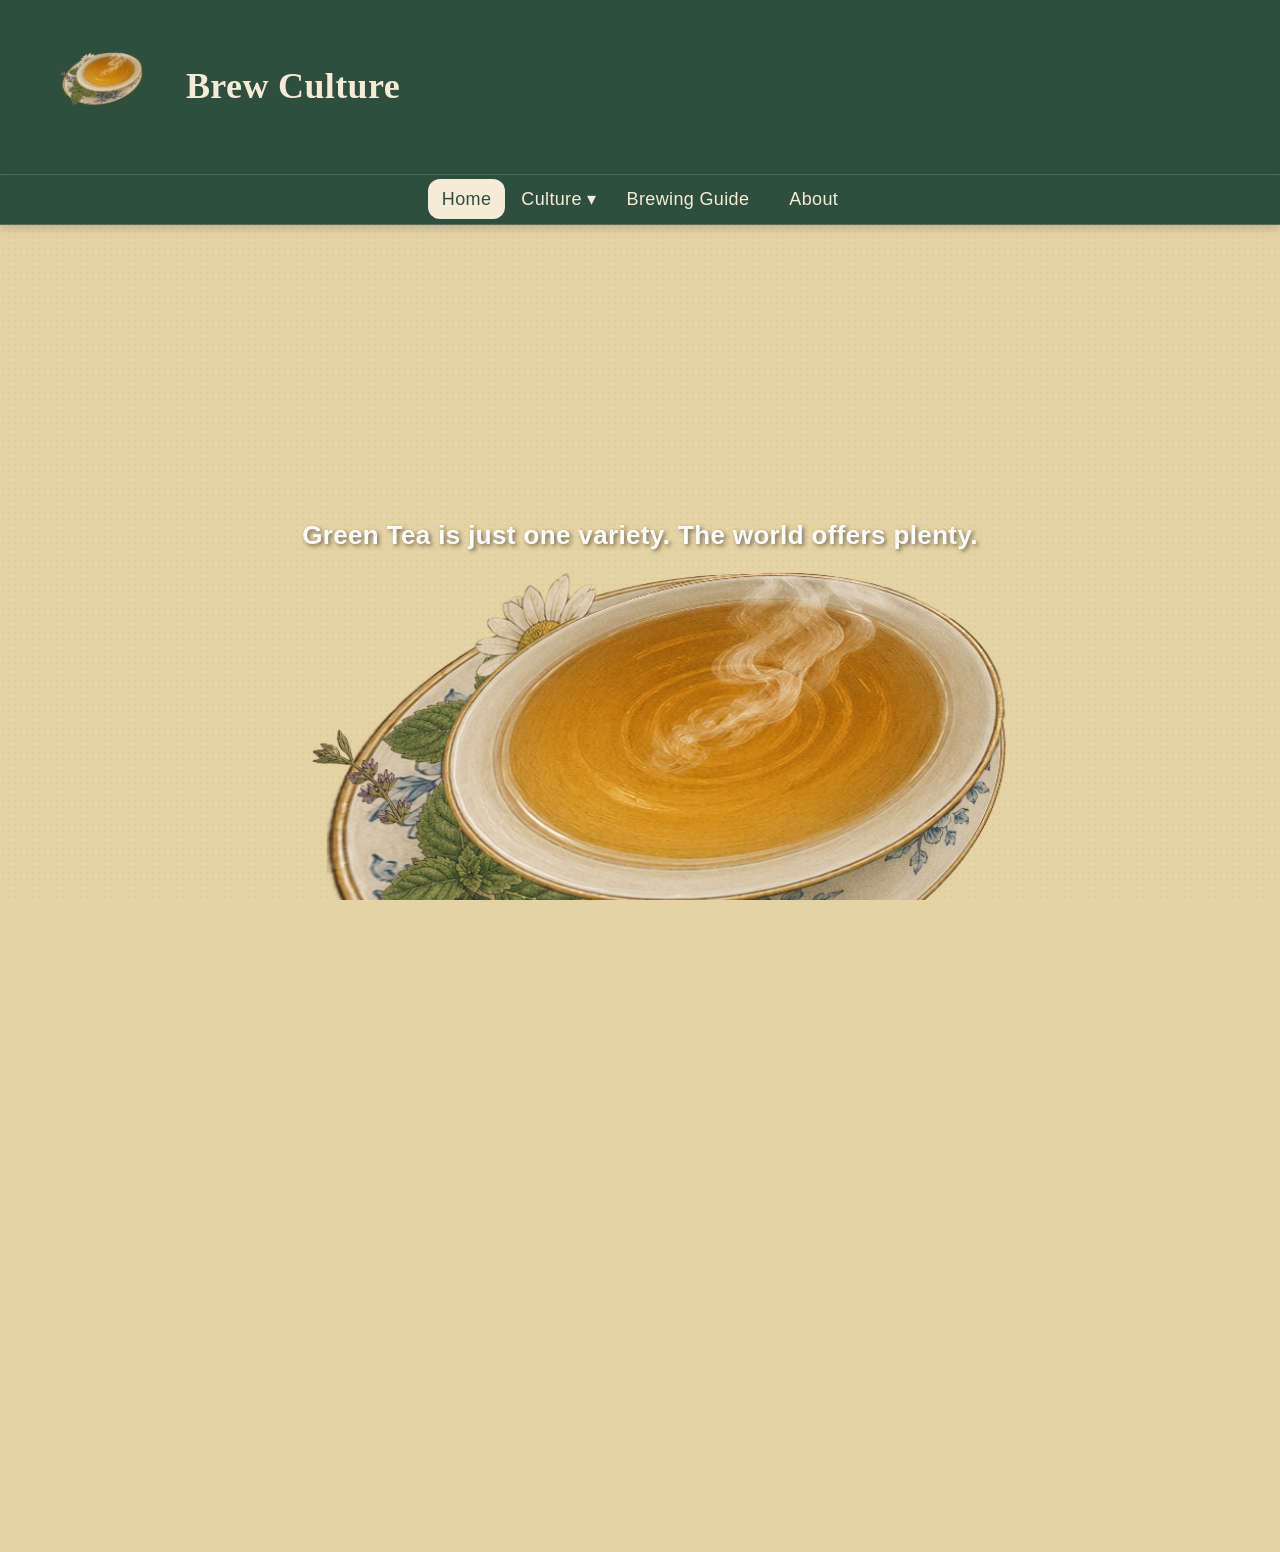
<file: index.html>
<!DOCTYPE html><html lang = "en">
<head>
    <meta charset="UTF-8">
    <meta name="viewport" content="width = device-width, initial-scale = 1.0">
    <link rel="stylesheet" href="css/style.css">
    <title>Brew Culture: Guide to Tea</title>
    <link rel="icon" type="image/x-icon" href="images/tea_logo.png">

</head>

<body>  
    <header>
        <div class="brand">
            <a href="index.html">
                    <img src="images/tea_logo.png" alt="Brew Culture logo">
                <h1>Brew Culture</h1>
            </a>
        </div>
    </header>
    <nav>
        <ul>
            <li><a href="index.html" class="active">Home</a></li>  
            <li class="dropdown">
                <button class="dropbtn">Culture ▾</button>
                <div class="dropdown-content">
                    <a href="tea_regions.html">Regional Variations</a>
                    <a href="tea_history.html">History</a>
                </div>
            </li>
            <li><a href="brew.html">Brewing Guide</a></li>
            <li><a href="about.html">About</a></li>
        </ul>
    </nav>


        <div class="hero-banner">
            <img src="images/tea_logo.png" alt="Tea leaves and cup" class="hero-image">
            <div class="overlay-text">Green Tea is just one variety. The world offers plenty.</div>
        </div>


    <footer>
        <div class = "socials">
            <p>Socials for view:</p>
            <a href="https://github.com/JeanRainer/Final_projectV1">
                <img src="images/tea_logo.png" alt="Facebook icon" class="social-icon">
            </a>
            <a href="index.html">
                <img src="images/tea_logo.png" alt="GitHub icon" class="social-icon">
            </a>
        </div>
        <div class="copyright">
            <p>&copy; 2026 Brew Culture.</p>
        </div>
    </footer>
</body>
</html>
</file>
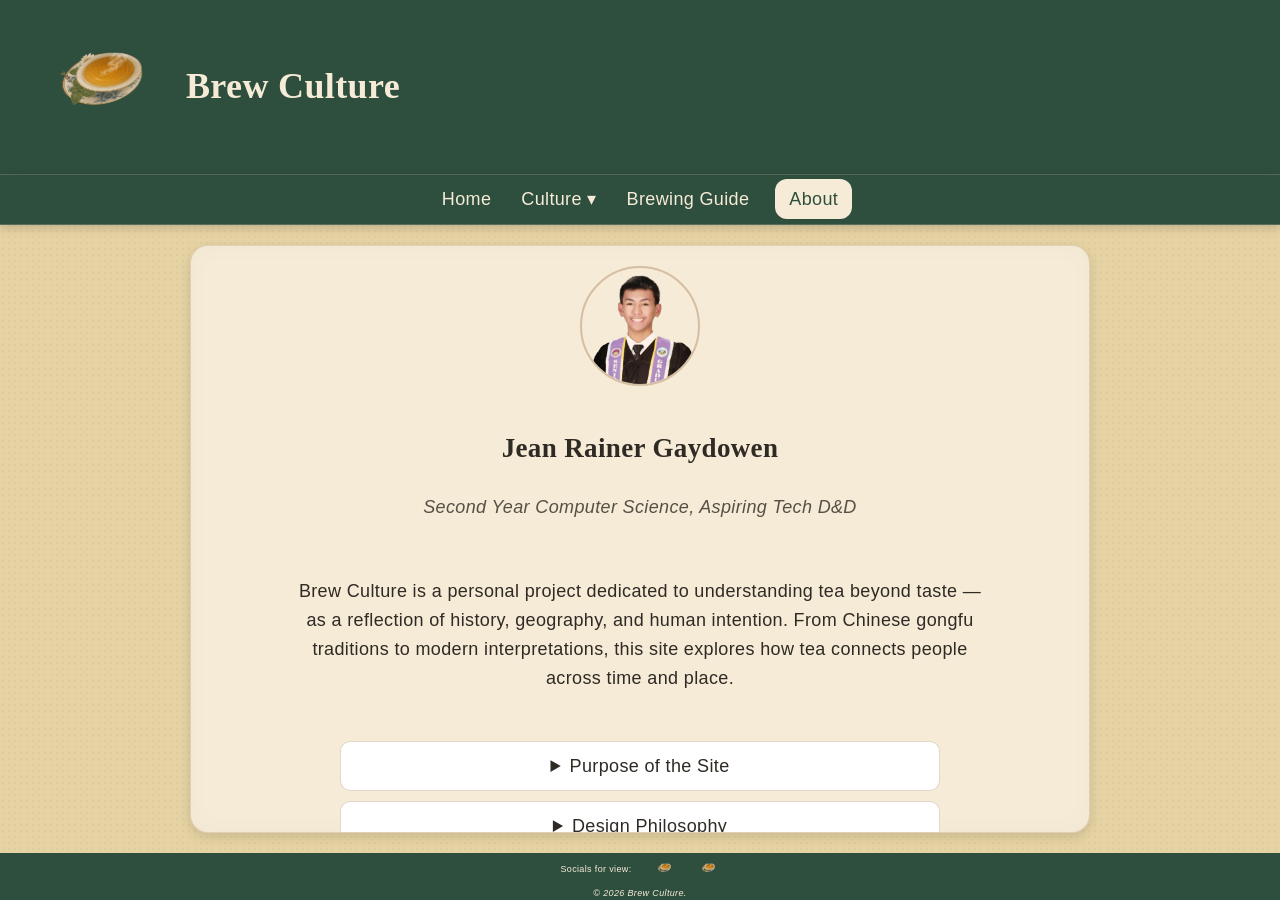
<file: about.html>
<!DOCTYPE html> <html lang = "en">
<head>
    <meta charset = "UTF-8">
    <meta name = "viewport" content = "width = device-width, initial-scale = 1.0">
    <link rel = "stylesheet" href = "css/style.css">
    <title>Brew Culture: Guide to Tea</title>
    <link rel="icon" type="image/x-icon" href="images/tea_logo.png">
</head>

<body>
    <header>
        <div class="brand">
            <a href="index.html"">
                    <img src="images/tea_logo.png" alt="Brew Culture logo">
                <h1>Brew Culture</h1>
            </a>
        </div>
    </header>
    <nav>
        <ul>
            <li><a href="index.html">Home</a></li>  
            <li class="dropdown">
                <button class="dropbtn">Culture ▾</button>
                <div class="dropdown-content">
                    <a href="tea_regions.html">Regional Variations</a>
                    <a href="tea_history.html">History</a>
                </div>
            </li>
            <li><a href="brew.html">Brewing Guide</a></li>
            <li><a href="about.html" class="active">About</a></li>
        </ul>
    </nav>

<main>
  <section class="about-header">
    <img src="images/profile_photo.png" alt="Author photo" class="profile-img">
    <h2>Jean Rainer Gaydowen</h2>
    <p class="tagline">Second Year Computer Science, Aspiring Tech D&D</p>
  </section>

  <section class="about-body">
    <p>
      Brew Culture is a personal project dedicated to understanding tea beyond
      taste — as a reflection of history, geography, and human intention.
      From Chinese gongfu traditions to modern interpretations, this site
      explores how tea connects people across time and place.
    </p>
  </section>

  <section class="about-sections">
    <details>
      <summary>Purpose of the Site</summary>
      <p>
        This site exists to document and present tea culture in a way that is
        accessible yet respectful to its origins. It focuses on clarity,
        simplicity, and cultural depth rather than commercial trends.
      </p>
    </details>

    <details>
      <summary>Design Philosophy</summary>
      <p>
        The visual design is inspired by traditional East Asian aesthetics—
        soft tones, paper-like textures, and minimal structure. The goal is to
        create a calm reading experience, similar to observing a painting or
        preparing tea.
      </p>
    </details>

    <details>
      <summary>Future Direction</summary>
      <p>
        Brew Culture aims to expand into regional studies, detailed brewing
        techniques, and cross-cultural comparisons, building a quiet archive
        of tea knowledge over time.
      </p>
    </details>

  <div class = "ai-disclaimer">
    <h4>AI Assistance Disclaimer</h4>
    <p>
      Note: This site is a personal project and not affiliated with any tea
      company. It is intended for educational and cultural exploration only.
    </p>
  </div>
</main>

    <footer>
        <div class = "socials">
            <p>Socials for view:</p>
            <a href="index.html">
                <img src="images/tea_logo.png" alt="Facebook icon" class="social-icon">
            </a>
            <a href="index.html">
                <img src="images/tea_logo.png" alt="GitHub icon" class="social-icon">
            </a>
        </div>
        <div class="copyright">
            <p>&copy; 2026 Brew Culture.</p>
        </div>
    </footer>
</body>
</html>
</file>
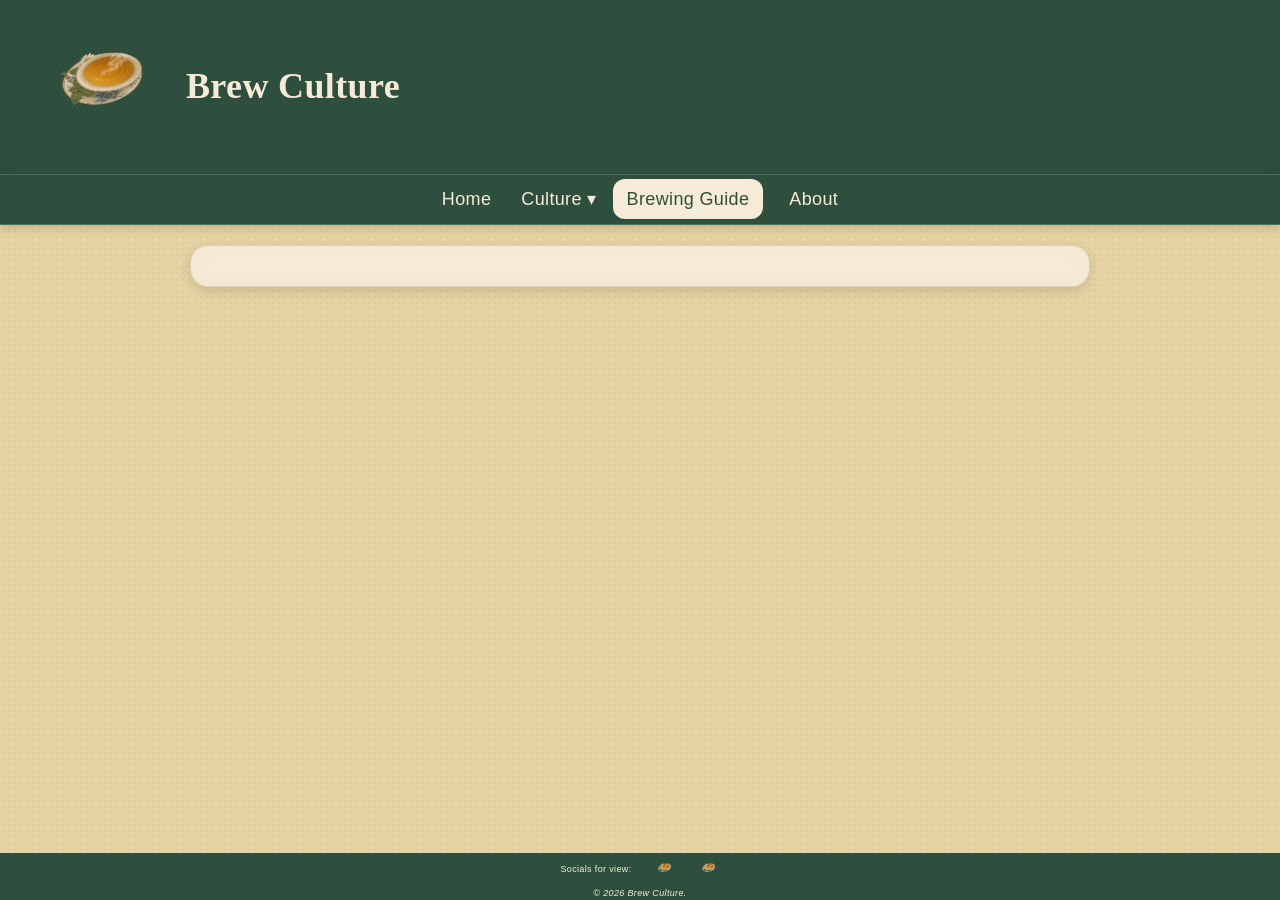
<file: brew.html>
<!DOCTYPE html> <html lang = "en">
<head>
    <meta charset = "UTF-8">
    <meta name = "viewport" content = "width = device-width, initial-scale = 1.0">
    <link rel = "stylesheet" href = "css/style.css">
    <title>Brew Culture: Guide to Tea</title>
    <link rel="icon" type="image/x-icon" href="images/tea_logo.png">
</head>

<body>
    <header>
        <div class="brand">
            <a href="index.html"">
                    <img src="images/tea_logo.png" alt="Brew Culture logo">
                <h1>Brew Culture</h1>
            </a>
        </div>
    </header>
    <nav>
        <ul>
            <li><a href="index.html">Home</a></li>  
            <li class="dropdown">
                <button class="dropbtn">Culture ▾</button>
                <div class="dropdown-content">
                    <a href="tea_regions.html">Regional Variations</a>
                    <a href="tea_history.html">History</a>
                </div>
            </li>
            <li><a href="brew.html" class="active">Brewing Guide</a></li>
            <li><a href="about.html">About</a></li>
        </ul>
    </nav>
    <main>


    </main>
    <!--sticky breadcrumb, step 1 > step 2-->
    <!-- #section -->
    <!--inline copyright unto photos-->
    <footer>
        <div class = "socials">
            <p>Socials for view:</p>
            <a href="index.html">
                <img src="images/tea_logo.png" alt="Facebook icon" class="social-icon">
            </a>
            <a href="index.html">
                <img src="images/tea_logo.png" alt="GitHub icon" class="social-icon">
            </a>
        </div>
                <div class="copyright">
            <p>&copy; 2026 Brew Culture.</p>
        </div>
    </footer>
</body>
</html>
</file>
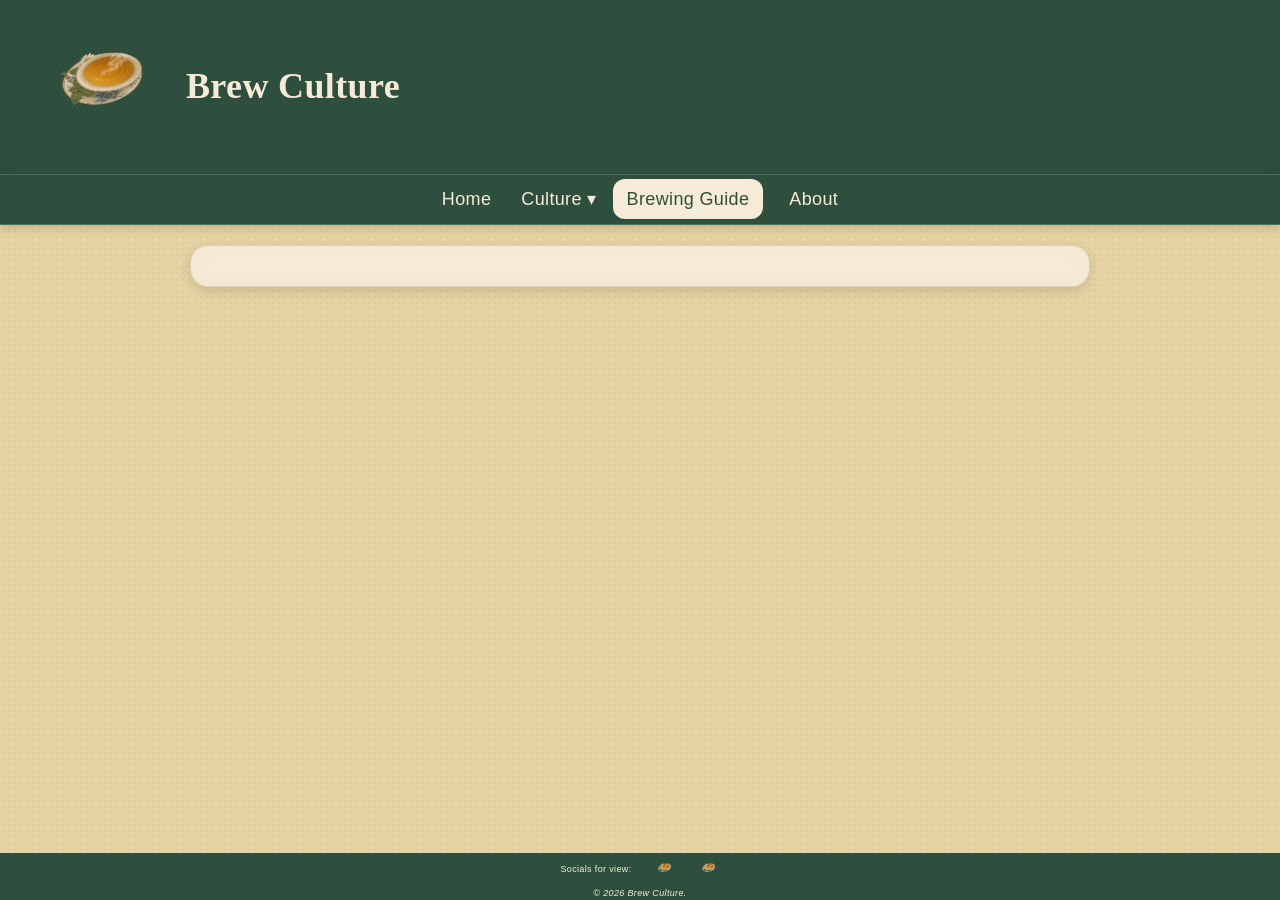
<file: tea_India.html>
<!DOCTYPE html><html lang = "en">
<head>
    <meta charset="UTF-8">
    <meta name="viewport" content="width = device-width, initial-scale = 1.0">
    <link rel="stylesheet" href="css/style.css">
    <title>Brew Culture: Guide to Tea</title>
    <link rel="icon" type="image/x-icon" href="images/tea_logo.png">

</head>

<body>  
    <header>
        <div class="brand">
            <a href="index.html"">
                    <img src="images/tea_logo.png" alt="Brew Culture logo">
                <h1>Brew Culture</h1>
            </a>
        </div>
    </header>
    <nav>
        <ul>
            <li><a href="index.html">Home</a></li>  
            <li class="dropdown">
                <button class="dropbtn">Culture ▾</button>
                <div class="dropdown-content">
                    <a href="tea_regions.html">Regional Variations</a>
                    <a href="tea_history.html">History</a>
                </div>
            </li>
            <li><a href="brew.html"  class="active">Brewing Guide</a></li>
            <li><a href="about.html">About</a></li>
        </ul>
    </nav>


<main>
    
    </main>
        

    <footer>
        <div class = "socials">
            <p>Socials for view:</p>
            <a href="index.html">
                <img src="images/tea_logo.png" alt="Facebook icon" class="social-icon">
            </a>
            <a href="index.html">
                <img src="images/tea_logo.png" alt="GitHub icon" class="social-icon">
            </a>
        </div>
        <div class="copyright">
            <p>&copy; 2026 Brew Culture.</p>
        </div>
    </footer>
</body>
</html>
</file>
<file: css/style.css>
html, body {
    margin: 0;
    height: 100%;
    padding: 0;
    overflow: hidden;
}

*, *::before, *::after {box-sizing: border-box;}

html{font-size: 62.5%; /* Sets base to 10px */}

/*    overflow: hidden; for hero page*/
body {
    font-family: 'Public Sans', sans-serif;
    line-height: 1.6;
    letter-spacing: 0.02em;
    font-size: 1.8rem; /* Now 1.8rem = 18px */

    display: flex;
    flex-direction: column;
    min-height: 100vh; /* Takes up full screen height */

    background-color: #E6D3A3;
    color: #2F2A24;

    /* subtle paper texture illusion */
    background-image: radial-gradient(rgba(0,0,0,0.03) 1px, transparent 1px);
    background-size: 6px 6px;
}

h1, h2, h3 {
  font-family: 'Lora', serif;
  font-weight: 600;
}

header {
    display: flex;
    align-items: center;
    justify-content:left;
    padding: 12px 24px; /* 12px top/bottom, 24px left/right */ 
    width: 100%;
    /* Colors & Style */
    background-color: #2F4F3E; /* The dark green covers everything */
    box-shadow: 0 2px 10px rgba(0,0,0,0.2);

    border-bottom: 1px solid rgba(245, 235, 215, 0.2);
}
header img {
    width: 150px;
    height: auto;
    display: block;
}
@media (max-width: 480px) {
    header img {
        width: 120px;
    }
}
@media (max-width: 768px) {
  .dropdown-content {
    position: static; /* becomes part of flow */
    transform: none;
    opacity: 1;
    display: none;
    box-shadow: none;
  }
  nav a,
.dropdown > button {
  display: flex;
  align-items: center;
  height: 40px; /* enforce consistency */
}

  .dropdown.active .dropdown-content {
    display: block;
  }
}

.brand a {
    text-decoration: none;
    color:#F5EBD7;
    display: flex;
    align-items: center;
    gap: 12px;

    /* subtle hover motion */
    transition: transform 0.2s ease, opacity 0.2s ease;
    will-change: transform;
}
.brand a:hover {
    transform: translateY(-1px);
    opacity: 0.9;
}

/* NAVBAR — lacquered tea tray feel */
nav {

  flex-wrap: wrap;
  align-items: center;

        position: relative;
    z-index: 1000;
    background-color: #2F4F3E;
    box-shadow: 0 2px 10px rgba(0,0,0,0.2);

    /* thin elegant border line */
    border-bottom: 1px solid rgba(245, 235, 215, 0.2);
}
nav > * {
  flex: 0 0 auto; /* prevents stretching weirdly */
}
nav a {
    text-decoration: none;
    color: #F5EBD7;
    padding: 10px 14px;
    border-radius: 12px;
    position: relative;
    transition: all 0.25s ease;
    will-change: transform;
}

nav a:hover {
    color: #A67C52;
}
nav a.active {
    background-color: #F5EBD7; /* Cream background */
    color: #2F4F3E;            /* Dark green text */
    font-weight: 500;          /* Slightly bolder */
    pointer-events: none;      /* Optional: prevents clicking the link you're already on */
}

nav ul {
    list-style: none;
    display: flex;
    justify-content: safe center;
    align-items: center;
    gap: 12px;
    padding: 0;
    margin: 0;
    flex-wrap: wrap;
}

/* 1. Container - Sit inside the Flex UL */
.dropdown {
display: flex;
}
.dropdown > button {
  all: unset; /* removes default button styles */
  display: flex;
  align-items: center;
  justify-content: center;

  height: 100%;
  cursor: pointer;

   font-size: 18px;
  border: none;
  outline: none;
  color: #F5EBD7;
  padding: 10px 4px; /* Matches your nav a padding */
  background-color: inherit;
  font-family: inherit; 
  margin: 0;

    cursor: pointer;
  transition: all 0.25s ease;
}


/* 3. Hover State */
.dropdown:hover .dropbtn {
  background-color: rgba(245, 235, 215, 0.1); /* Subtle highlight */
  color: #A67C52;
  
}

/* 4. Dropdown Content - Positioned accurately */
.dropdown-content {
  display: none;
  position: absolute;
  top: 100%; /* Sits exactly below the button */
  background-color: #2F4F3E;
  min-width: 200px;
  box-shadow: 0 10px 25px rgba(0,0,0,0.3);
  border-radius: 12px;
  padding: 10px 4px; /* Matches your nav a padding */
  
  /* Transition setup */
  opacity: 0;
  transform: translateY(10px);
  transition: all 0.2s ease;
}

/* 5. Show Menu */
.dropdown:hover .dropdown-content {
    display: block;
    opacity: 1;
    transform: translateY(0);
}


/* MAIN CONTENT */
main {
    display: flex;
    flex-direction: column;
    align-items:safe center;
    text-align:center;

    background-color: #F5EBD7;
    color: #2F2A24;

    border-radius: 18px;

box-shadow:
    0 4px 12px rgba(0,0,0,0.12),
    inset 0 0 20px rgba(166,124,82,0.04);

border: 1px solid rgba(166, 124, 82, 0.25);

    width: min(900px, 90%);
    margin: 20px auto;
    padding: 20px;

    max-height: 80vh;
    overflow-y: auto;
}

/* SCROLLBAR */
::-webkit-scrollbar {
  -webkit-appearance:none;
}
/* DISCLAIMER */
.ai-disclaimer {
    background: rgba(166, 124, 82, 0.08);
    border: 1px solid rgba(166, 124, 82, 0.3);
    color: #5C5145;
    border-radius: 10px;

    /* inner softness */
    box-shadow: inset 0 0 12px rgba(166, 124, 82, 0.1);
    padding: 10px 4px;
}

.ai-disclaimer h4 {
    margin: 0 0 8px;
    color: #2F4F3E;
    text-align: center;
}

.ai-disclaimer p {
    margin: 0;
    font-size: 0.95rem;
    line-height: 1.6;
}

/* FOOTER */
footer {
    margin-top: auto;

    background: #2F4F3E;
    color: #F5EBD7;
    text-align: center;

    font-size: 0.9rem;
    
}<!--section for socials, fb & github
Hero banner is still necessary-->


.hero-banner { 
  position: relative; /* Anchor for absolute overlay text positioning */
  width: 100%;        /* Spans the full width of its area */
  overflow: hidden; 
}

.overlay-text {
  position: absolute; /* Takes the text out of the normal flow */
  top: 60%;           /* Moves it down 60% from the top */
  left: 50%;          /* Moves it 50% from the left */
  transform: translate(-50%, -60%); /* Centers it perfectly */
  
  color: white;       /* Make it readable */

  text-align: center;
  width: 90%;         /* Prevents text from hitting the very edge on mobile */
  font-size: 4vw;  

  font-size: 26px;
  font-weight: bold;
  text-shadow: 2px 2px 4px rgba(0,0,0,0.5); /* Helps against busy backgrounds */
}

/* Make the image scale fluidly */
.hero-image {
  width: 100%;        /* Forces image to stretch to container width */
  max-width: 100%;    /* Prevent image from blowing up past its native width */
  height: auto;       /* Maintains perfect original aspect ratio proportions */
  display: block;     /* Eliminates default inline gaps underneath images */
}



footer .socials {
    display: flex;
    justify-content: center;
    gap: 20px;
}
footer .copyright p {
    margin: 0;
    font-size: 0.9rem;
    color: #F5EBD7;
    font-style: italic;
}
footer .socials img {
    width: auto;
    height: 24px;
        transition: transform 0.2s ease, opacity 0.2s ease;
    will-change: transform;
}
footer .socials a {
    display: flex;
    align-items: center;
    gap: 8px;
}
footer .socials a:hover img {
    transform: translateY(-2px);
    opacity: 0.9;
}


.breadcrumbs{
    padding: 12px 24px;
    font-size: 0.9rem;
    color: #2F4F3E;
    background-color: #F5EBD7; /* Soft cream background */
}

.breadcrumbs a {
    text-decoration: none;
    font-size: medium;
    font-weight: 600;
    color: #A67C52; /* Use your accent color */
    margin: 0 5px;
}

.breadcrumbs span {
    color: #2F4F3E;
    opacity: 0.6;
}



main {
    max-width: 900px;
    margin: 20px auto;
}

/* Header */
.about-header {
    text-align:center;
    margin-bottom: 20px;
}
.about-body{
    width: 80%;
}
.about-sections{
    width: 70%;
}

.profile-img {
    width: 120px;
    height: 120px;
    object-fit: cover;
    border-radius: 50%;
    margin-bottom: 10px;

    border: 2px solid rgba(166,124,82,0.4);
}
.section-img{
    height: 360px;
        width:  100%;
    max-width:100%;
    object-fit: cover;
    margin-bottom: 10px;

    border: 2px solid rgba(166,124,82,0.4);
}
@media (max-width: 480px) {
    .section-img {
        height: 250px; /* Shorter image for smaller screens */
    }
}
/* Tablet: 2 columns */
@media (min-width: 600px) {
    .card-wrapper {
        grid-template-columns: repeat(2, 2fr);
    }
}

/* Desktop: 3 columns */
@media (min-width: 1000px) {
    .card-wrapper {
        grid-template-columns: repeat(3, 2fr);
    }
}

.tagline {
    text-align: center;
    font-style: italic;
    opacity: 0.8;
}

/* Body */
.about-body {
    margin-bottom: 20px;
    line-height: 1.6;
}

/* Accordion (clean + minimal) */
details {
    margin: 10px 0;
    border: 1px solid rgba(166,124,82,0.3);
    border-radius: 10px;
    padding: 10px;
    background: white;


}   

summary {
    cursor: pointer;
    font-weight: 500;

}

details p {
    margin-top: 8px;
}
details[open] {
    box-shadow: 0 4px 12px rgba(0,0,0,0.1);
}
details[open] summary {
    color: #A67C52;
}
details[open] p {
    color: #2F4F3E;
}

.grid-container {
  display: grid;

  /* Adjust '300px' to change the minimum width of each card */
  grid-template-columns: repeat(auto-fit, 150px); 
  gap: 20px;
  
  /* Centers the grid itself and the items inside it */
  justify-content: center; 
}


.card {
  background: white;
  border-radius: 8px;
  box-shadow: 0 4px 6px rgba(0, 0, 0, 0.1);
  overflow: hidden; /* Keeps the image corners rounded */
  transition: transform 0.2s;
      background: #F5EBD7;
    color: #2F4F3E;
}

.card:hover {
  transform: translateY(-5px); /* Subtle lift on hover */
}

.card img {
  width: 100%;
  height: 200px;
  object-fit: cover; /* Prevents image distortion */
}



.globe-wrapper {
  position: relative; /* Essential for positioning the card */
  display: inline-block;
}

.globe-img {
    display: block;
    width: 100%;
    max-width: 1024px; /* Matches the map coordinate base */
    height: auto;
    border: 1px solid #ccc;
}


.content {
  display: flex;       /* Forces side-by-side layout */
  align-items: center;  /* Centers image and text vertically. Use 'flex-start' to align to top */
  gap: 20px;           /* Creates clean spacing between the image and text */
}
.content img {
  width: 350px;        /* Fixed width for consistency */
  height: auto;       /* Maintains aspect ratio */
  border-radius: 8px; /* Optional: adds a bit of style */
}
.content p {
  flex: 1;            /* Takes up remaining space */
  font-size: 16px;
  line-height: 1.4;
  color: #333333;   
}


.photo-credit-simple {
  font-size: 12px;
  color: #666666;
  margin-top: 5px;
  text-align: right; /* Aligns attribution right-flush with image edge */
}


.info-card {
  position: absolute;
  display: none;        /* Hidden by default */
  pointer-events: none; /* Prevents the card itself from breaking the cursor hover state */
  background: #ffffff;
  color: #333333;
  padding: 12px;
  border-radius: 6px;
  border: 1px solid #dddddd;
  box-shadow: 0 4px 12px rgba(0, 0, 0, 0.15);
  width: 220px;
  z-index: 999;
}

.info-card h4 {
  margin: 0 0 5px 0;
  font-size: 16px;
  color: #1b4d3e;       /* Deep green header */
}

.info-card p {
  margin: 0;
  font-size: 13px;
  line-height: 1.4;
}

/* Hide all pages by default */
.page-content {
    display: none;
}

/* Only display the active page wrapper */
.page-content.active-page {
    display: block;
}

/* Style the action buttons below the container */
.page-controls {
    display: flex;
    justify-content: space-between;
    margin: 30px 0;
}

.page-controls button {
    padding: 10px 20px;
    background-color: #1b4d3e; /* Matches your tea brand theme */
    color: #ffffff;
    border: none;
    border-radius: 4px;
    cursor: pointer;
}

.page-controls button:disabled {
    background-color: #cccccc;
    cursor: not-allowed;
}

/* Container layout matching your established content style */
.video-wrapper {
    position: relative;
    width: 250px;          /* Matches your photo layout widths */
    max-width: 100%;
    border-radius: 8px;
    overflow: hidden;      /* Clips sharp video corners to match border radius */
    box-shadow: 0 4px 10px rgba(0,0,0,0.15);
    flex-shrink: 0;
}

/* Forces the video file to fit nicely inside the container box */
.content-video {
    width: 100%;
    height: 400px;         /* Taller vertical aspect ratio for short videos */
    object-fit: cover;     /* Crops video cleanly to fill the frame without distortion */
    display: block;
}

/* Absolute text overlay for video attribution credits */
.video-credit {
    position: absolute;
    bottom: 10px;
    left: 10px;
    background: rgba(0, 0, 0, 0.6);
    color: #ffffff;
    font-size: 11px;
    padding: 3px 8px;
    border-radius: 4px;
    pointer-events: none;
}
</file>
